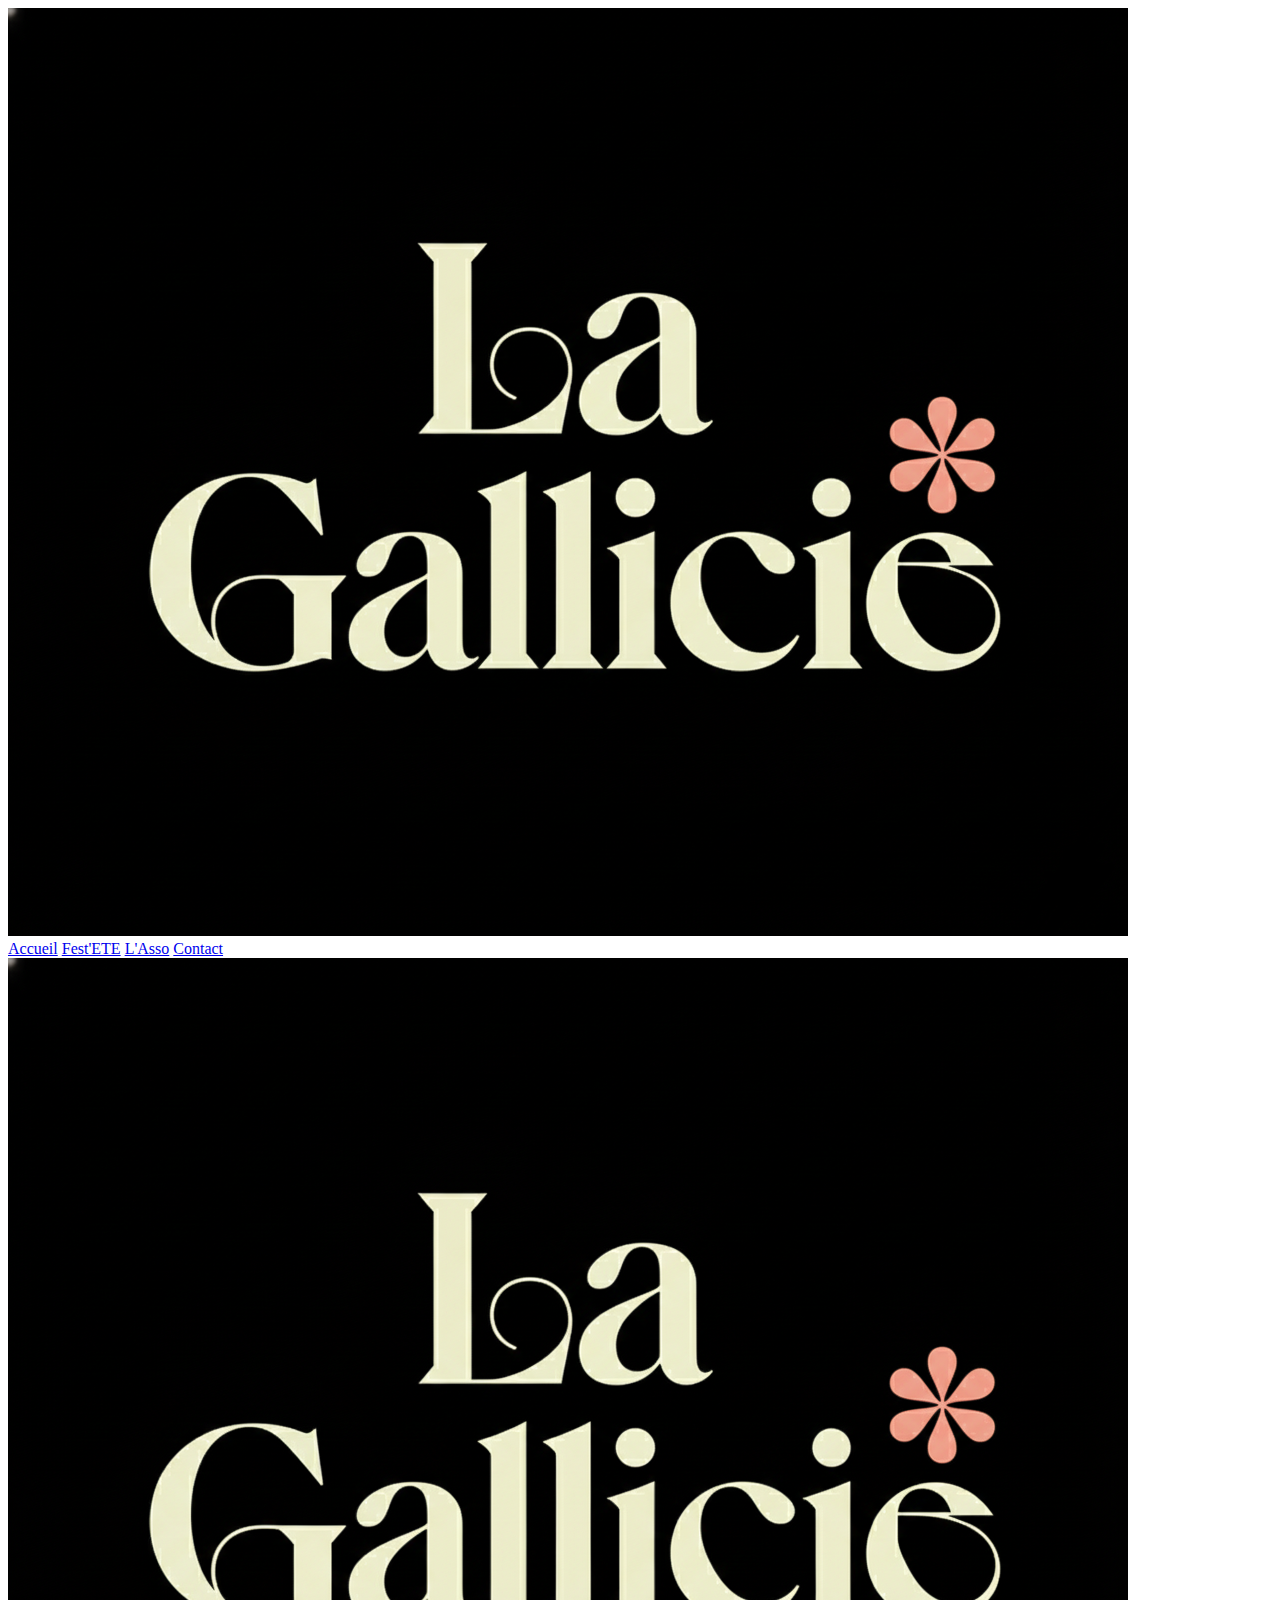
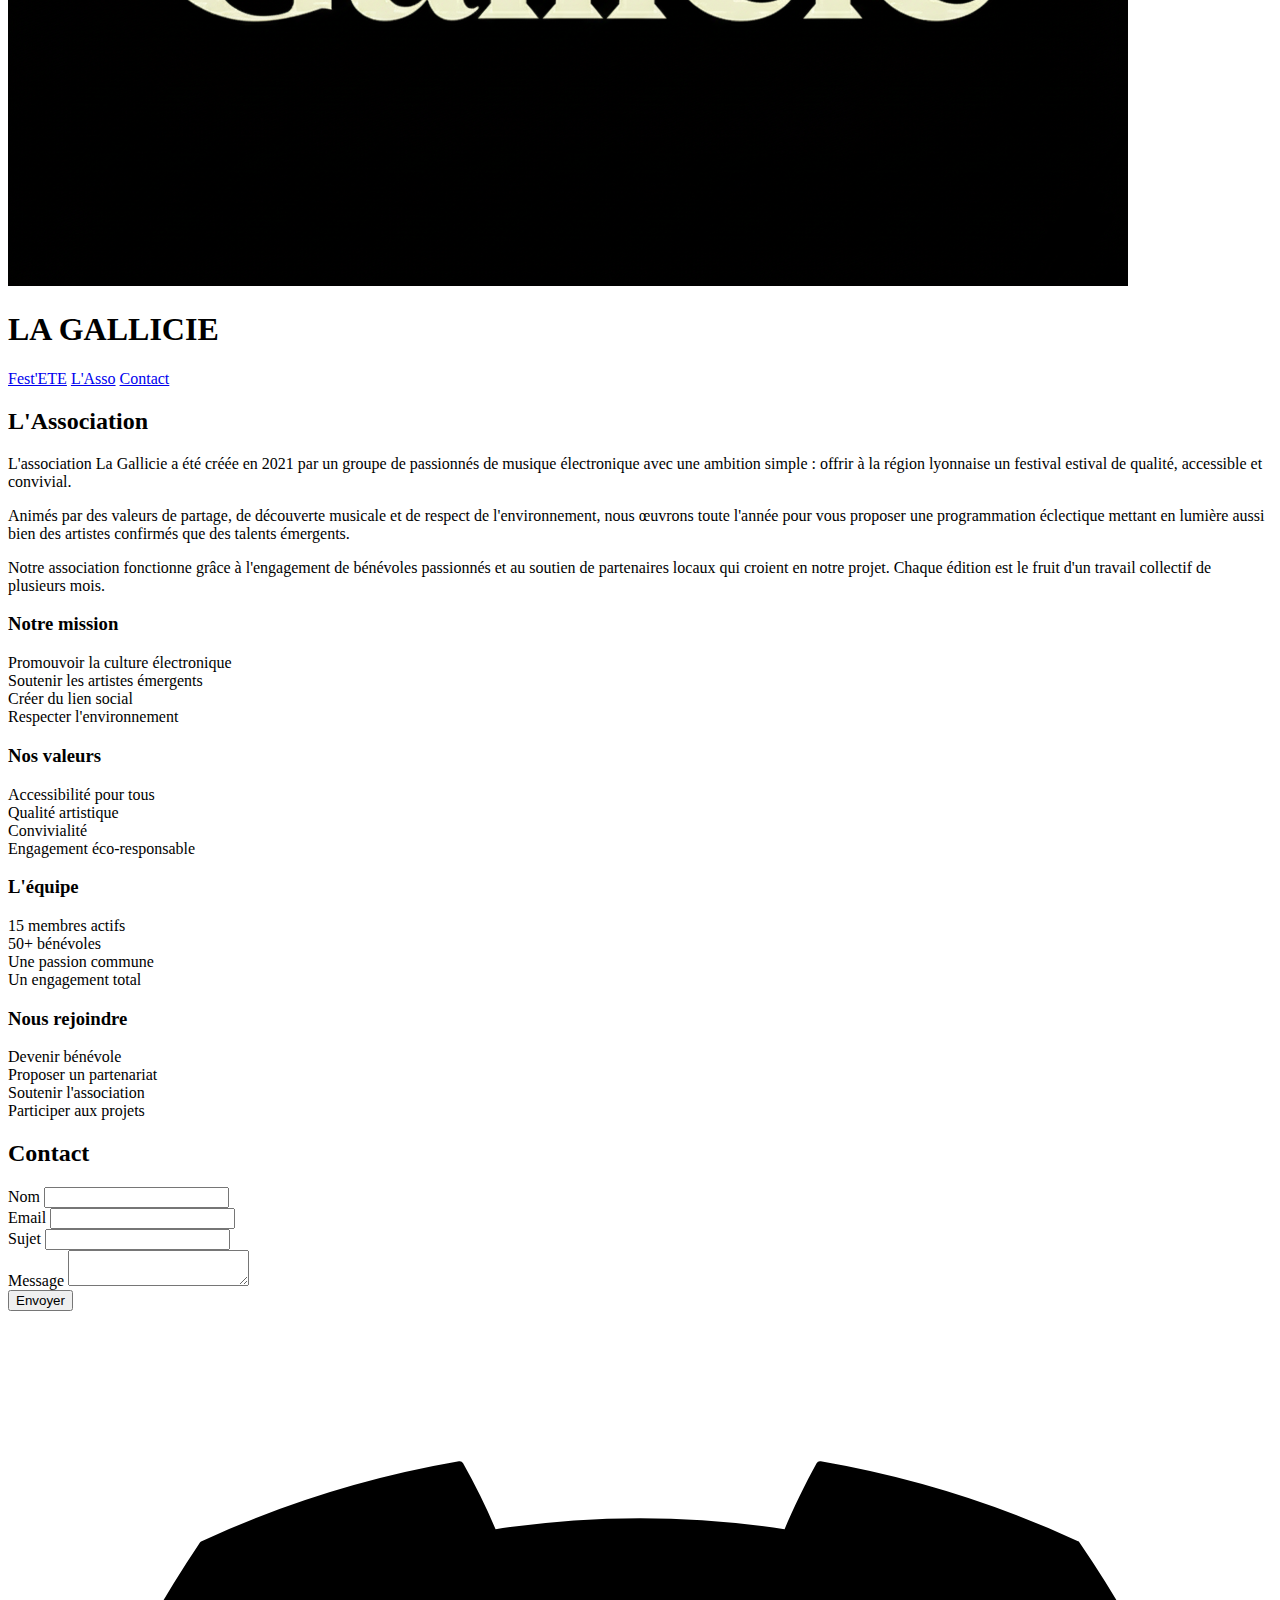
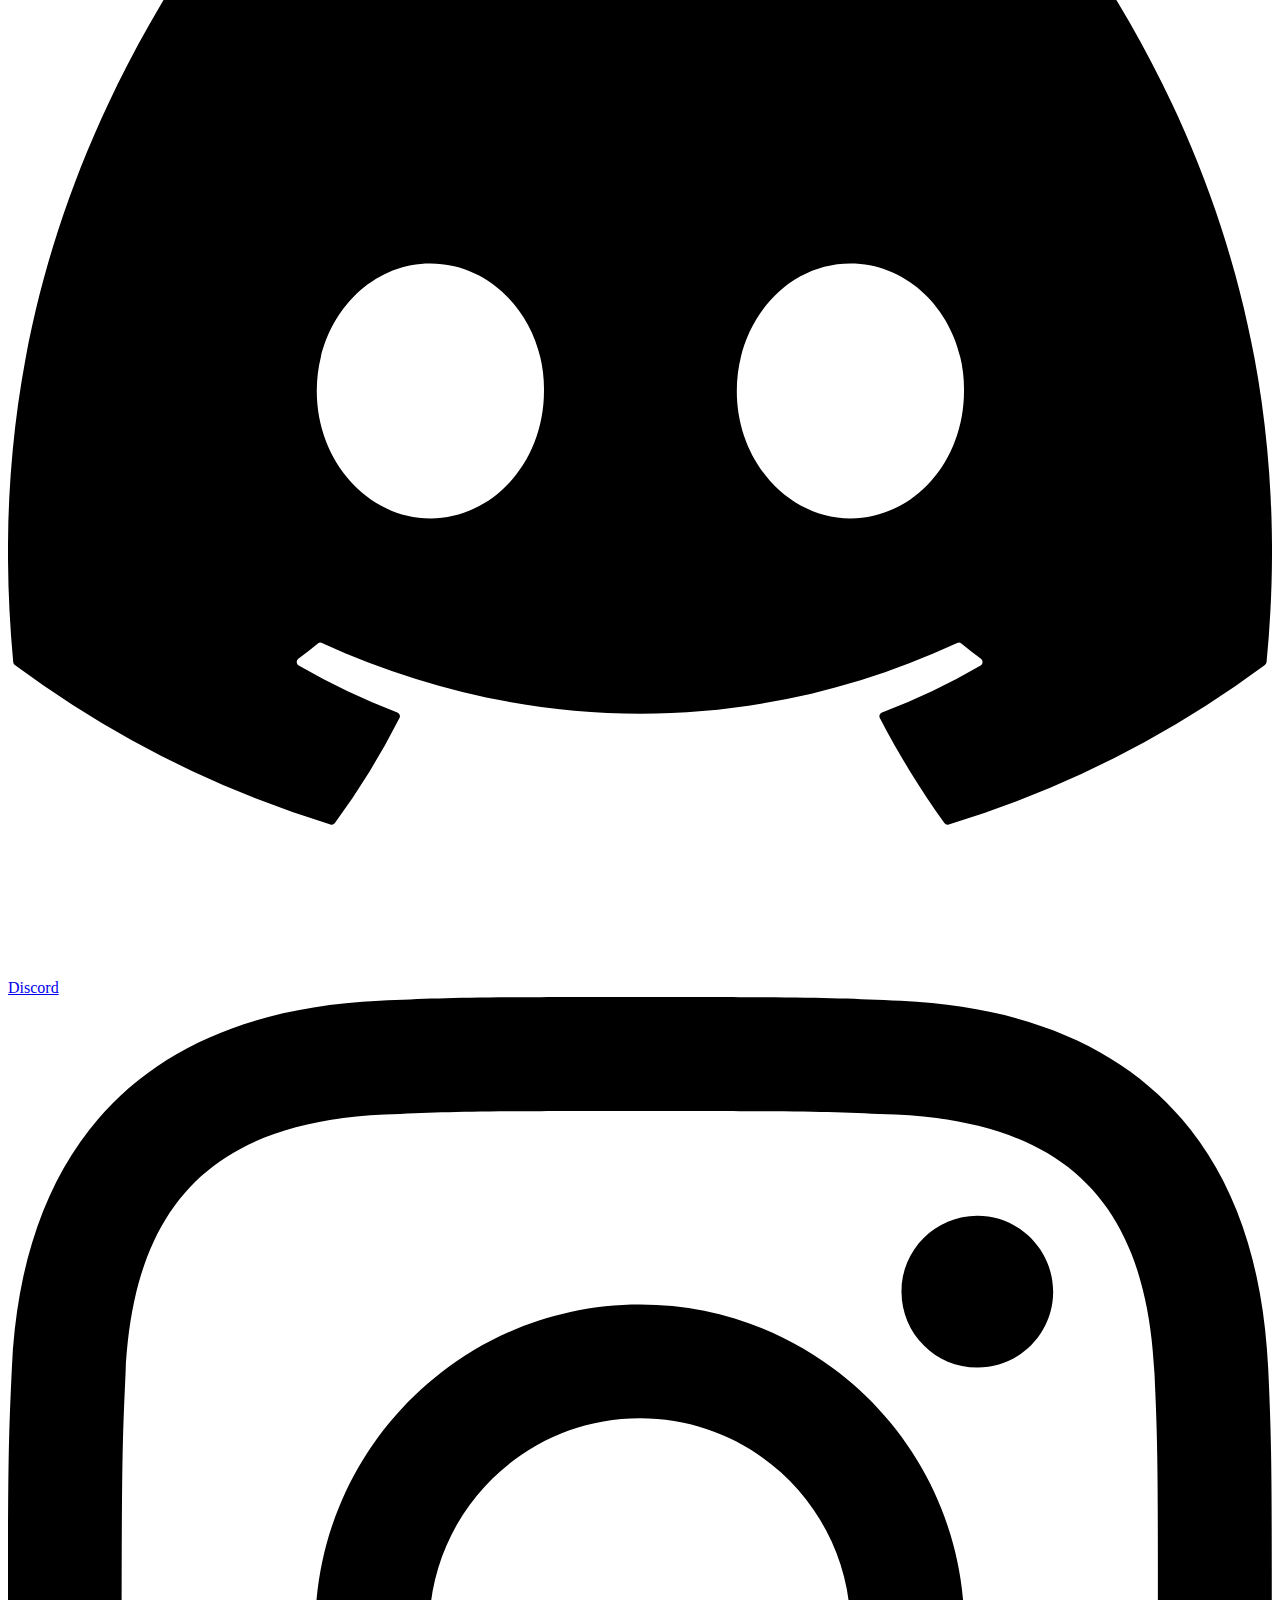
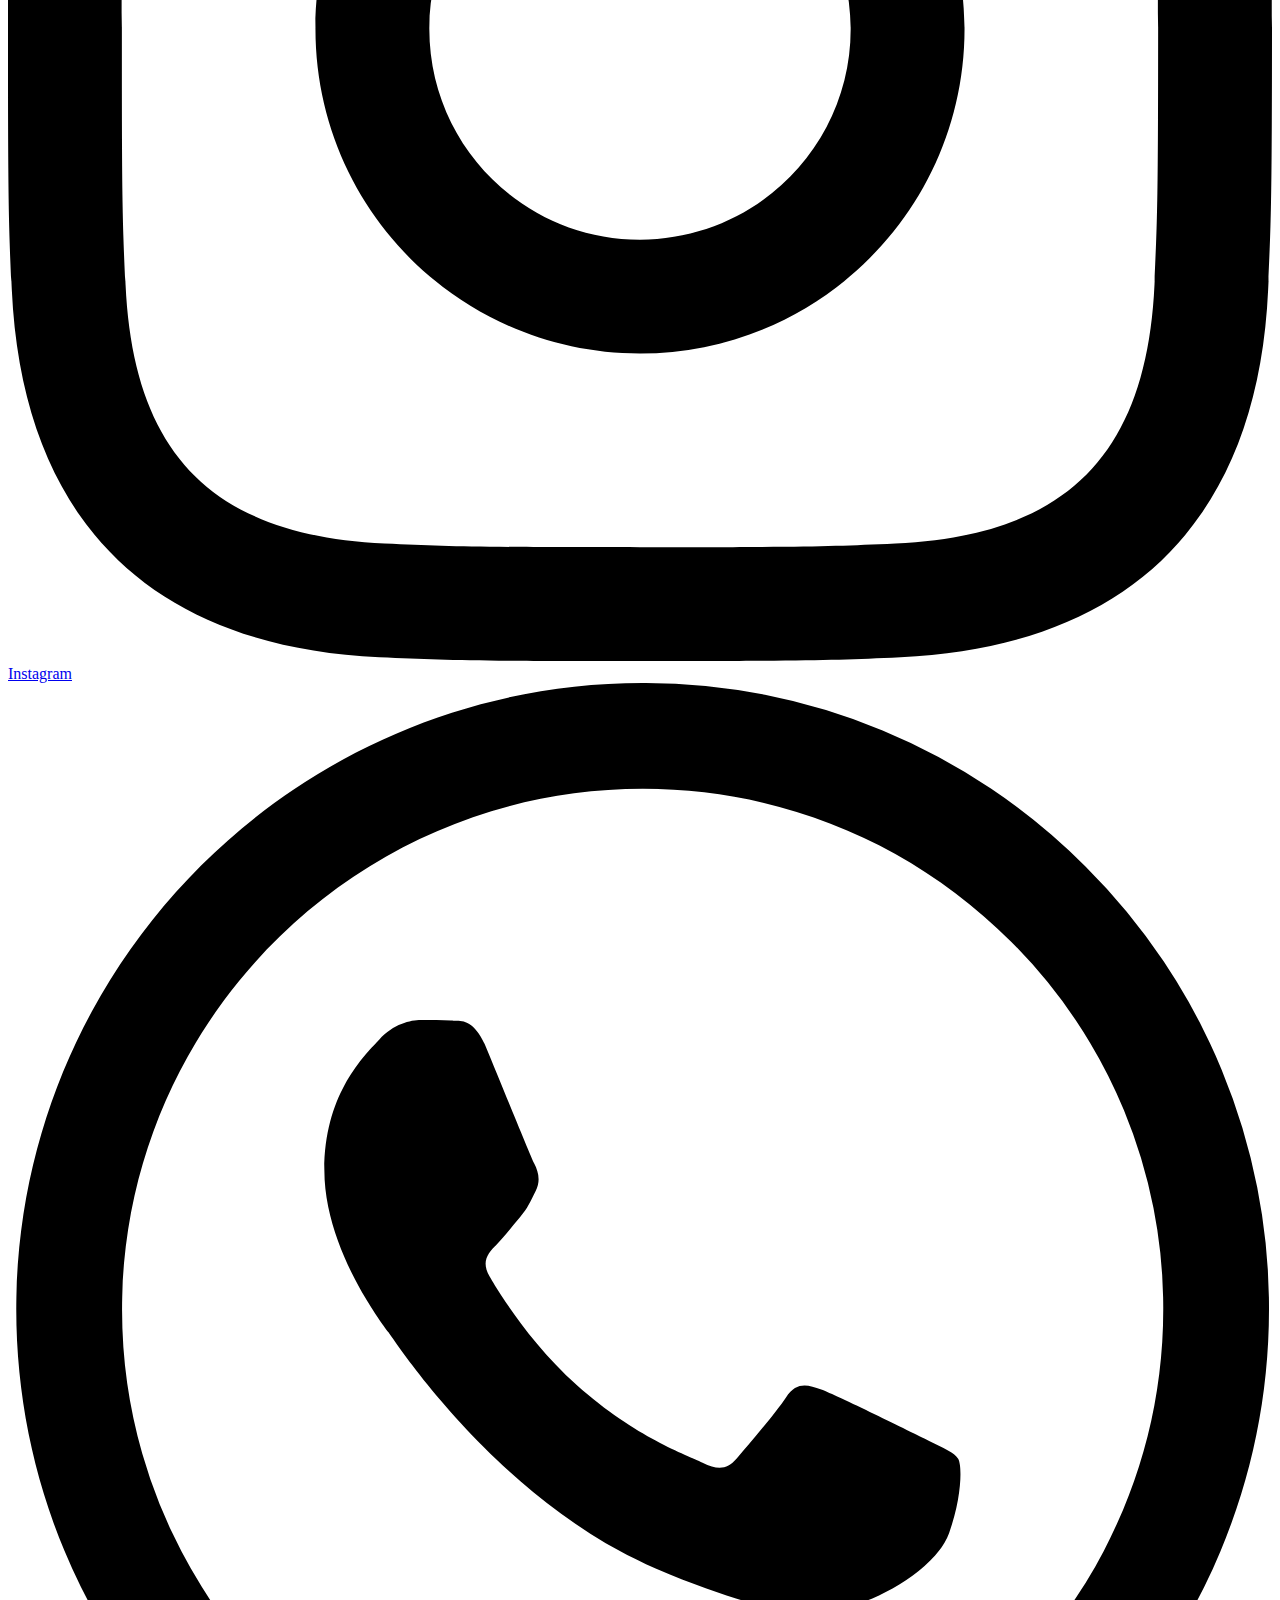
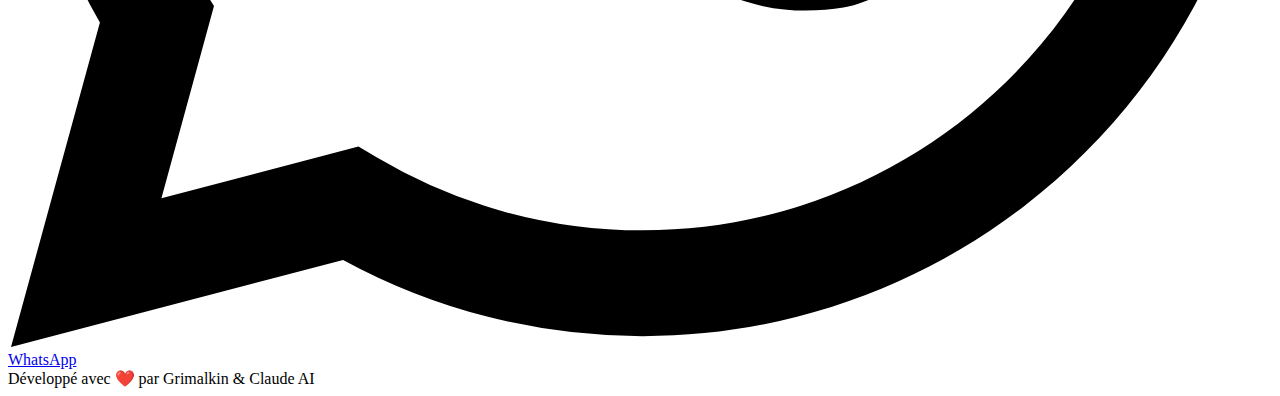
<file: index.html>
<!DOCTYPE html>
<html lang="fr">
<head>
    <meta charset="UTF-8">
    <meta name="viewport" content="width=device-width, initial-scale=1.0">
    <title>La Gallicie - Accueil</title>
    <link rel="preconnect" href="https://fonts.googleapis.com">
    <link rel="preconnect" href="https://fonts.gstatic.com" crossorigin>
    <link href="https://fonts.googleapis.com/css2?family=Black+Ops+One&family=Bebas+Neue&family=Audiowide&family=Inter:wght@300;400;500&display=swap" rel="stylesheet">
    <link rel="stylesheet" href="css/style.css">
</head>
<body>
    <header class="header">
        <a href="#home" class="logo">
            <img src="images/gallicie.png" alt="Logo La Gallicie">
        </a>
        <nav class="nav">
            <a href="#home">Accueil</a>
            <a href="festete-updated.html">Fest'ETE</a>
            <a href="#asso">L'Asso</a>
            <a href="#contact">Contact</a>
        </nav>
        <a href="#home" class="logo">
            <img src="images/gallicie.png" alt="Logo La Gallicie">
        </a>
    </header>

    <div id="home" class="page active">
        <div class="home-hero">
            <h1>LA GALLICIE</h1>
            <div class="home-buttons">
                <a href="festete-updated.html" class="cta-button">Fest'ETE</a>
                <a href="#asso" class="cta-button">L'Asso</a>
                <a href="#contact" class="cta-button">Contact</a>
            </div>
        </div>
    </div>

    <div id="asso" class="page">
        <div class="section">
            <h2 class="section-title">L'Association</h2>
            <div class="asso-content">
                <p class="asso-text">L'association La Gallicie a été créée en 2021 par un groupe de passionnés de musique électronique avec une ambition simple : offrir à la région lyonnaise un festival estival de qualité, accessible et convivial.</p>
                <p class="asso-text">Animés par des valeurs de partage, de découverte musicale et de respect de l'environnement, nous œuvrons toute l'année pour vous proposer une programmation éclectique mettant en lumière aussi bien des artistes confirmés que des talents émergents.</p>
                <p class="asso-text">Notre association fonctionne grâce à l'engagement de bénévoles passionnés et au soutien de partenaires locaux qui croient en notre projet. Chaque édition est le fruit d'un travail collectif de plusieurs mois.</p>
                <div class="asso-grid">
                    <div class="asso-card">
                        <h3>Notre mission</h3>
                        <p>Promouvoir la culture électronique<br>Soutenir les artistes émergents<br>Créer du lien social<br>Respecter l'environnement</p>
                    </div>
                    <div class="asso-card">
                        <h3>Nos valeurs</h3>
                        <p>Accessibilité pour tous<br>Qualité artistique<br>Convivialité<br>Engagement éco-responsable</p>
                    </div>
                    <div class="asso-card">
                        <h3>L'équipe</h3>
                        <p>15 membres actifs<br>50+ bénévoles<br>Une passion commune<br>Un engagement total</p>
                    </div>
                    <div class="asso-card">
                        <h3>Nous rejoindre</h3>
                        <p>Devenir bénévole<br>Proposer un partenariat<br>Soutenir l'association<br>Participer aux projets</p>
                    </div>
                </div>
            </div>
        </div>
    </div>

    <div id="contact" class="page">
        <div class="section">
            <h2 class="section-title">Contact</h2>
            <div class="contact-content">
                <form class="contact-form" onsubmit="handleSubmit(event)">
                    <div class="form-group">
                        <label for="name">Nom</label>
                        <input type="text" id="name" name="name" required>
                    </div>
                    <div class="form-group">
                        <label for="email">Email</label>
                        <input type="email" id="email" name="email" required>
                    </div>
                    <div class="form-group">
                        <label for="subject">Sujet</label>
                        <input type="text" id="subject" name="subject" required>
                    </div>
                    <div class="form-group">
                        <label for="message">Message</label>
                        <textarea id="message" name="message" required></textarea>
                    </div>
                    <button type="submit" class="submit-button">Envoyer</button>
                </form>
            </div>
        </div>
    </div>

    <footer>
        <div class="footer-social">
            <a href="https://discord.gg/VOTRE_LIEN" target="_blank" class="social-button">
                <svg class="social-icon" viewBox="0 0 24 24" xmlns="http://www.w3.org/2000/svg">
                    <path d="M20.317 4.37a19.791 19.791 0 0 0-4.885-1.515a.074.074 0 0 0-.079.037c-.21.375-.444.864-.608 1.25a18.27 18.27 0 0 0-5.487 0a12.64 12.64 0 0 0-.617-1.25a.077.077 0 0 0-.079-.037A19.736 19.736 0 0 0 3.677 4.37a.07.07 0 0 0-.032.027C.533 9.046-.32 13.58.099 18.057a.082.082 0 0 0 .031.057a19.9 19.9 0 0 0 5.993 3.03a.078.078 0 0 0 .084-.028a14.09 14.09 0 0 0 1.226-1.994a.076.076 0 0 0-.041-.106a13.107 13.107 0 0 1-1.872-.892a.077.077 0 0 1-.008-.128a10.2 10.2 0 0 0 .372-.292a.074.074 0 0 1 .077-.01c3.928 1.793 8.18 1.793 12.062 0a.074.074 0 0 1 .078.01c.12.098.246.198.373.292a.077.077 0 0 1-.006.127a12.299 12.299 0 0 1-1.873.892a.077.077 0 0 0-.041.107c.36.698.772 1.362 1.225 1.993a.076.076 0 0 0 .084.028a19.839 19.839 0 0 0 6.002-3.03a.077.077 0 0 0 .032-.054c.5-5.177-.838-9.674-3.549-13.66a.061.061 0 0 0-.031-.03zM8.02 15.33c-1.183 0-2.157-1.085-2.157-2.419c0-1.333.956-2.419 2.157-2.419c1.21 0 2.176 1.096 2.157 2.42c0 1.333-.956 2.418-2.157 2.418zm7.975 0c-1.183 0-2.157-1.085-2.157-2.419c0-1.333.955-2.419 2.157-2.419c1.21 0 2.176 1.096 2.157 2.42c0 1.333-.946 2.418-2.157 2.418z"/>
                </svg>
                Discord
            </a>
            <a href="https://instagram.com/VOTRE_COMPTE" target="_blank" class="social-button">
                <svg class="social-icon" viewBox="0 0 24 24" xmlns="http://www.w3.org/2000/svg">
                    <path d="M12 2.163c3.204 0 3.584.012 4.85.07 3.252.148 4.771 1.691 4.919 4.919.058 1.265.069 1.645.069 4.849 0 3.205-.012 3.584-.069 4.849-.149 3.225-1.664 4.771-4.919 4.919-1.266.058-1.644.07-4.85.07-3.204 0-3.584-.012-4.849-.07-3.26-.149-4.771-1.699-4.919-4.92-.058-1.265-.07-1.644-.07-4.849 0-3.204.013-3.583.07-4.849.149-3.227 1.664-4.771 4.919-4.919 1.266-.057 1.645-.069 4.849-.069zm0-2.163c-3.259 0-3.667.014-4.947.072-4.358.2-6.78 2.618-6.98 6.98-.059 1.281-.073 1.689-.073 4.948 0 3.259.014 3.668.072 4.948.2 4.358 2.618 6.78 6.98 6.98 1.281.058 1.689.072 4.948.072 3.259 0 3.668-.014 4.948-.072 4.354-.2 6.782-2.618 6.979-6.98.059-1.28.073-1.689.073-4.948 0-3.259-.014-3.667-.072-4.947-.196-4.354-2.617-6.78-6.979-6.98-1.281-.059-1.69-.073-4.949-.073zm0 5.838c-3.403 0-6.162 2.759-6.162 6.162s2.759 6.163 6.162 6.163 6.162-2.759 6.162-6.163c0-3.403-2.759-6.162-6.162-6.162zm0 10.162c-2.209 0-4-1.79-4-4 0-2.209 1.791-4 4-4s4 1.791 4 4c0 2.21-1.791 4-4 4zm6.406-11.845c-.796 0-1.441.645-1.441 1.44s.645 1.44 1.441 1.44c.795 0 1.439-.645 1.439-1.44s-.644-1.44-1.439-1.44z"/>
                </svg>
                Instagram
            </a>
            <a href="https://chat.whatsapp.com/VOTRE_LIEN_COMMUNAUTE" target="_blank" class="social-button">
                <svg class="social-icon" viewBox="0 0 24 24" xmlns="http://www.w3.org/2000/svg">
                    <path d="M17.472 14.382c-.297-.149-1.758-.867-2.03-.967-.273-.099-.471-.148-.67.15-.197.297-.767.966-.94 1.164-.173.199-.347.223-.644.075-.297-.15-1.255-.463-2.39-1.475-.883-.788-1.48-1.761-1.653-2.059-.173-.297-.018-.458.13-.606.134-.133.298-.347.446-.52.149-.174.198-.298.298-.497.099-.198.05-.371-.025-.52-.075-.149-.669-1.612-.916-2.207-.242-.579-.487-.5-.669-.51-.173-.008-.371-.01-.57-.01-.198 0-.52.074-.792.372-.272.297-1.04 1.016-1.04 2.479 0 1.462 1.065 2.875 1.213 3.074.149.198 2.096 3.2 5.077 4.487.709.306 1.262.489 1.694.625.712.227 1.36.195 1.871.118.571-.085 1.758-.719 2.006-1.413.248-.694.248-1.289.173-1.413-.074-.124-.272-.198-.57-.347m-5.421 7.403h-.004a9.87 9.87 0 01-5.031-1.378l-.361-.214-3.741.982.998-3.648-.235-.374a9.86 9.86 0 01-1.51-5.26c.001-5.45 4.436-9.884 9.888-9.884 2.64 0 5.122 1.03 6.988 2.898a9.825 9.825 0 012.893 6.994c-.003 5.45-4.437 9.884-9.885 9.884m8.413-18.297A11.815 11.815 0 0012.05 0C5.495 0 .16 5.335.157 11.892c0 2.096.547 4.142 1.588 5.945L.057 24l6.305-1.654a11.882 11.882 0 005.683 1.448h.005c6.554 0 11.89-5.335 11.893-11.893a11.821 11.821 0 00-3.48-8.413Z"/>
                </svg>
                WhatsApp
            </a>
        </div>

        <div class="dev-credit">
            Développé avec ❤️ par Grimalkin & Claude AI
        </div>
    </footer>
    <script src="js/script.js"></script>
</body>
</html>
</file>
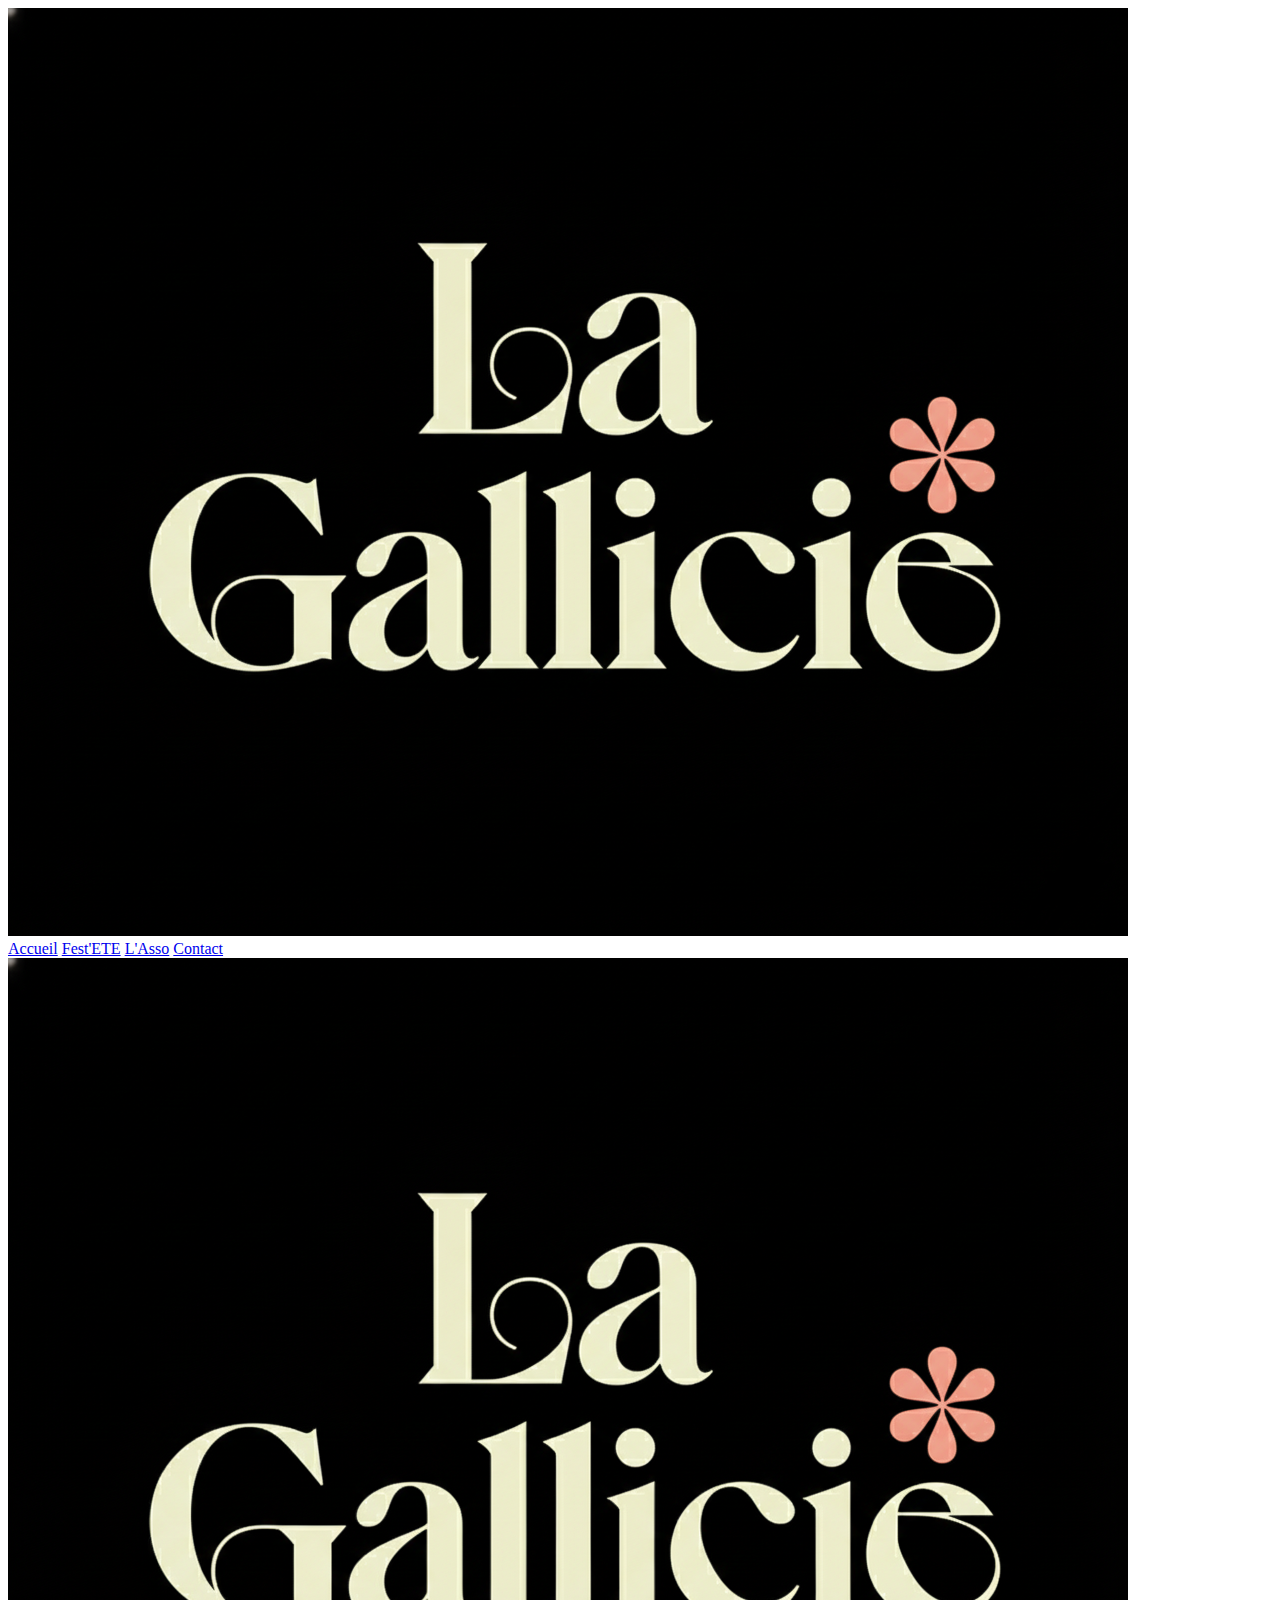
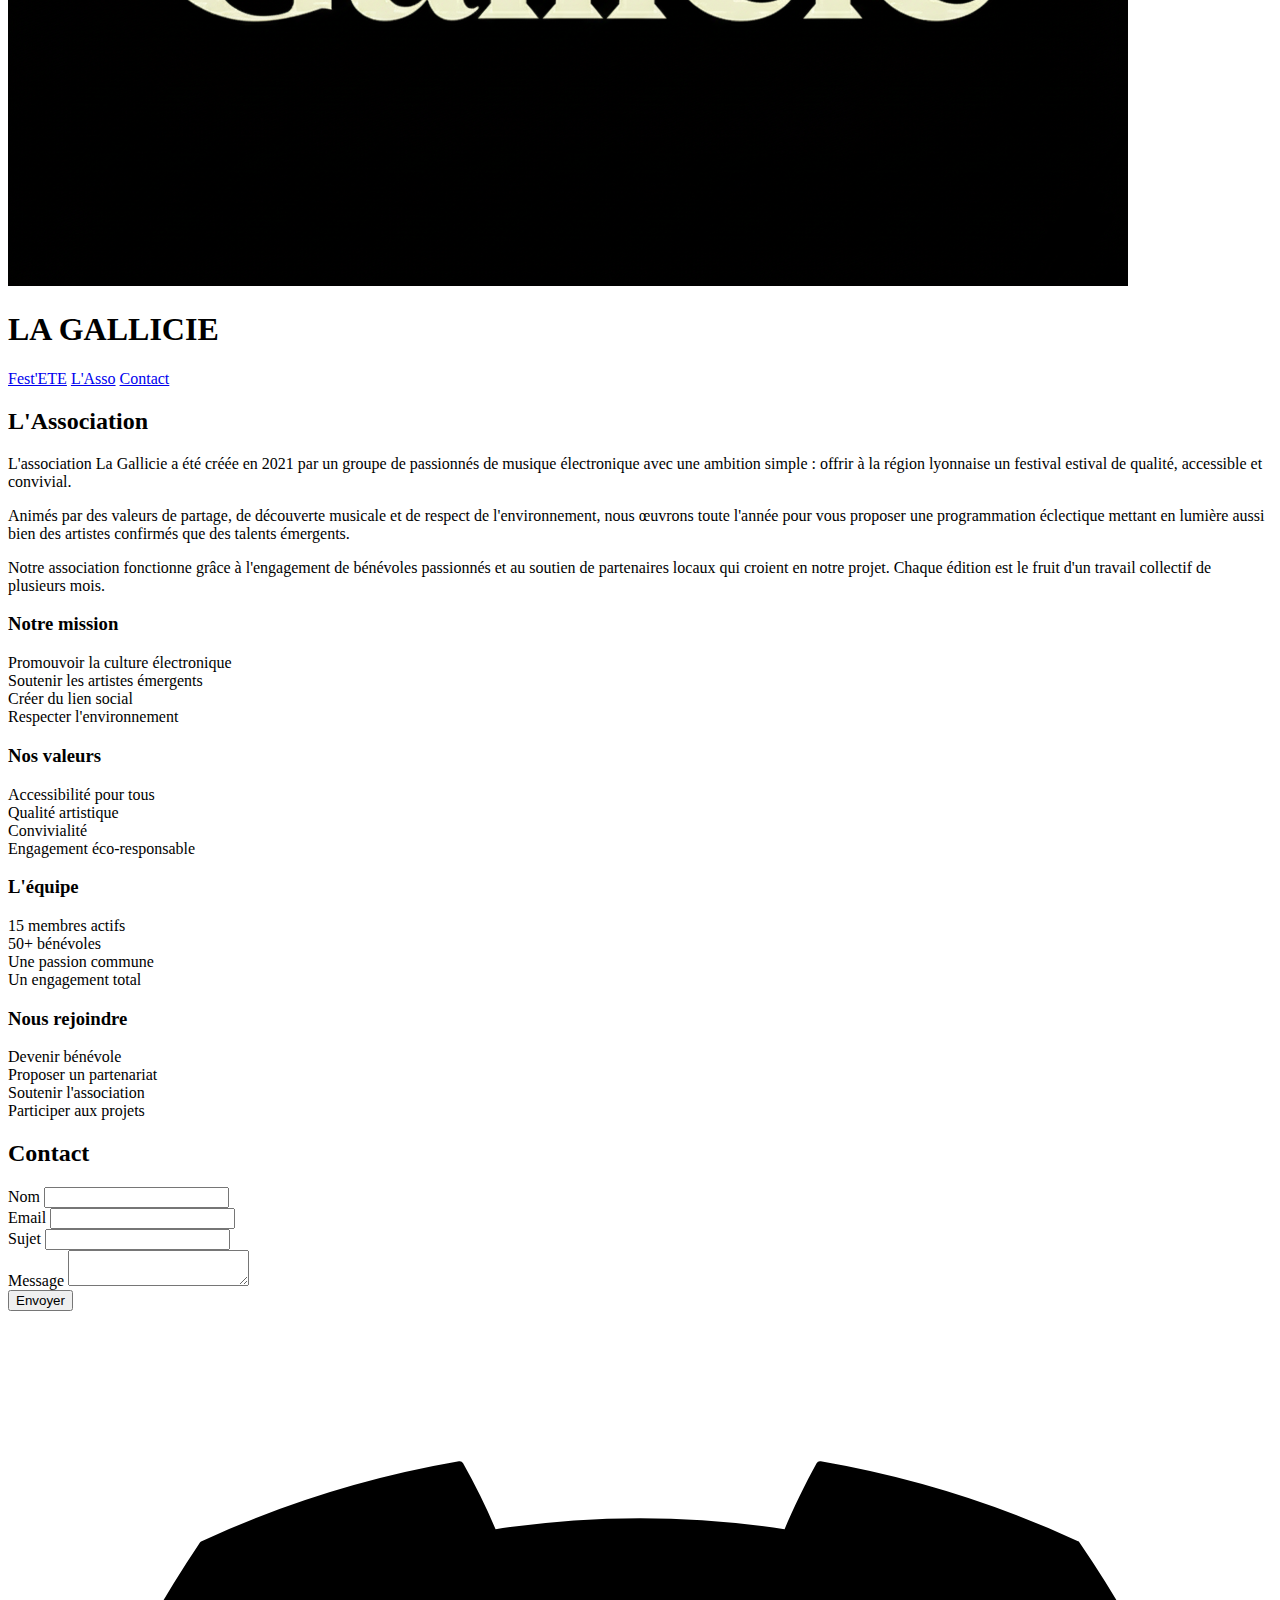
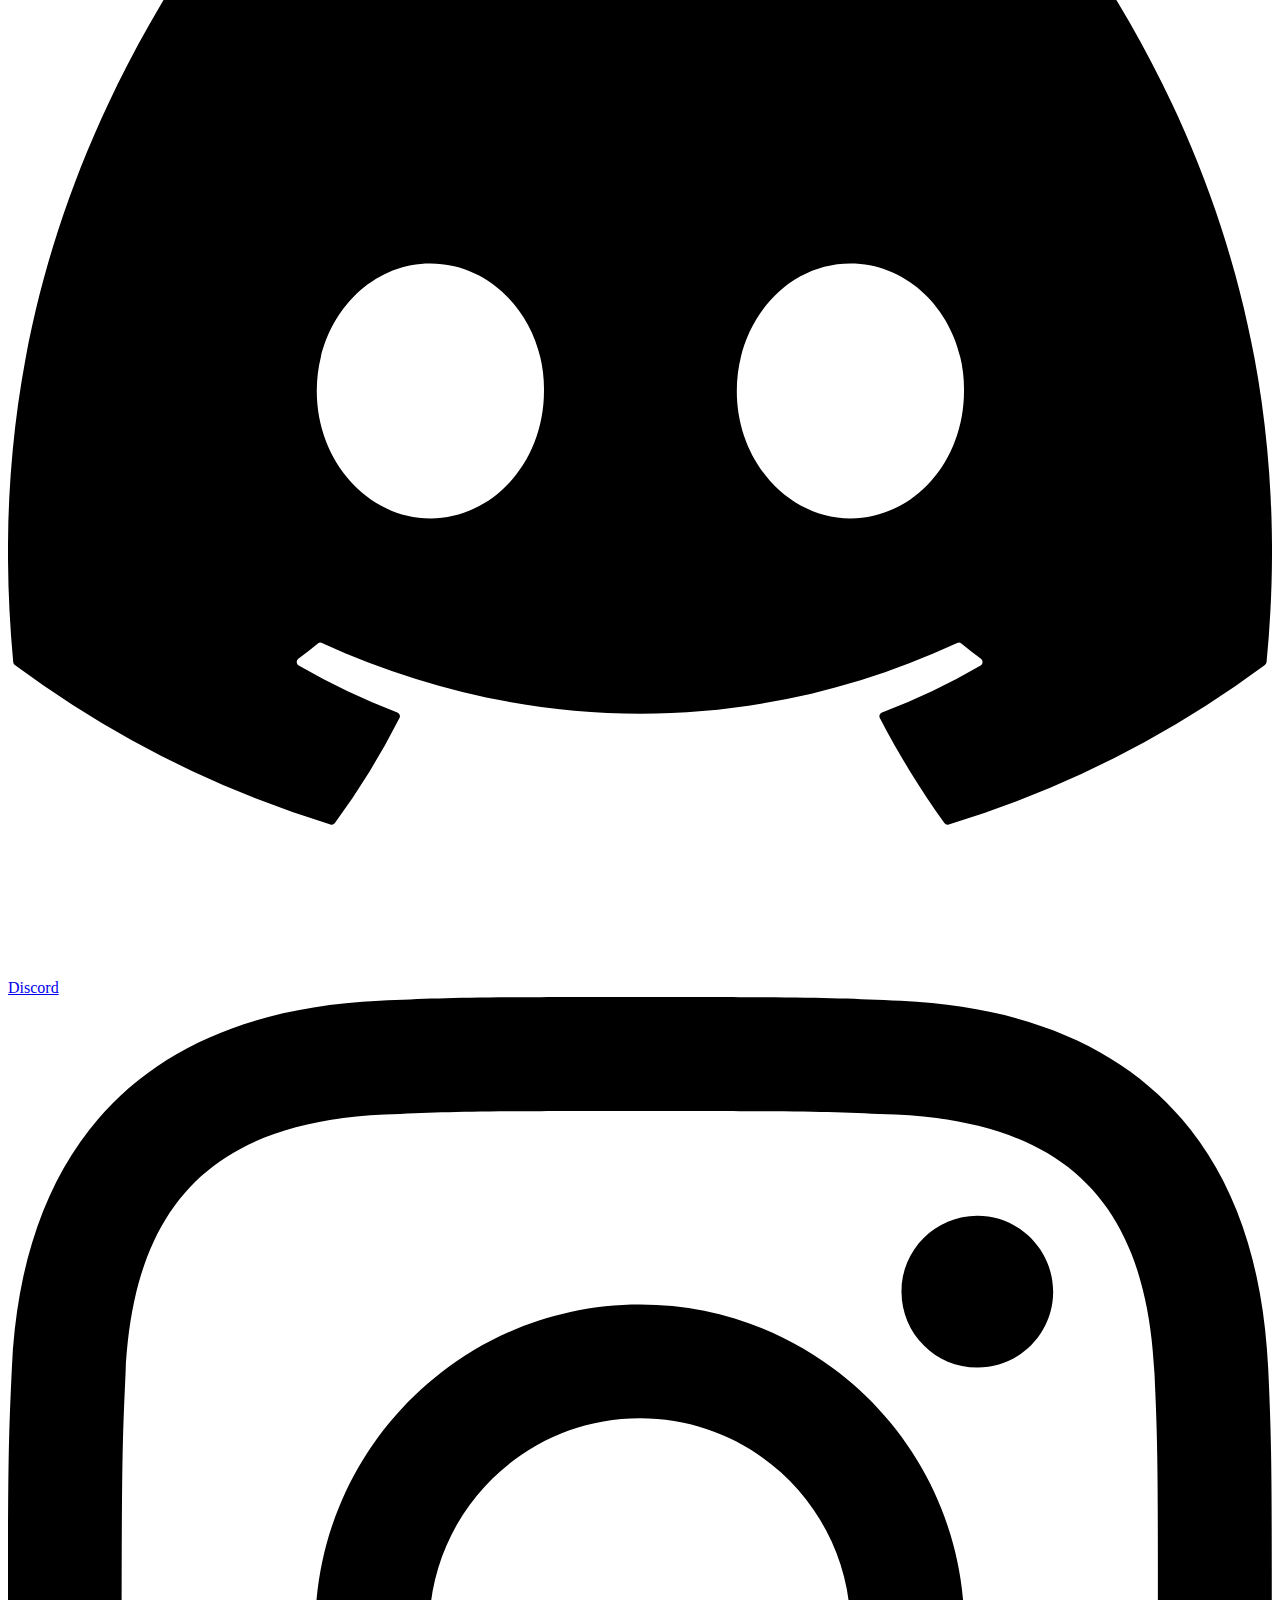
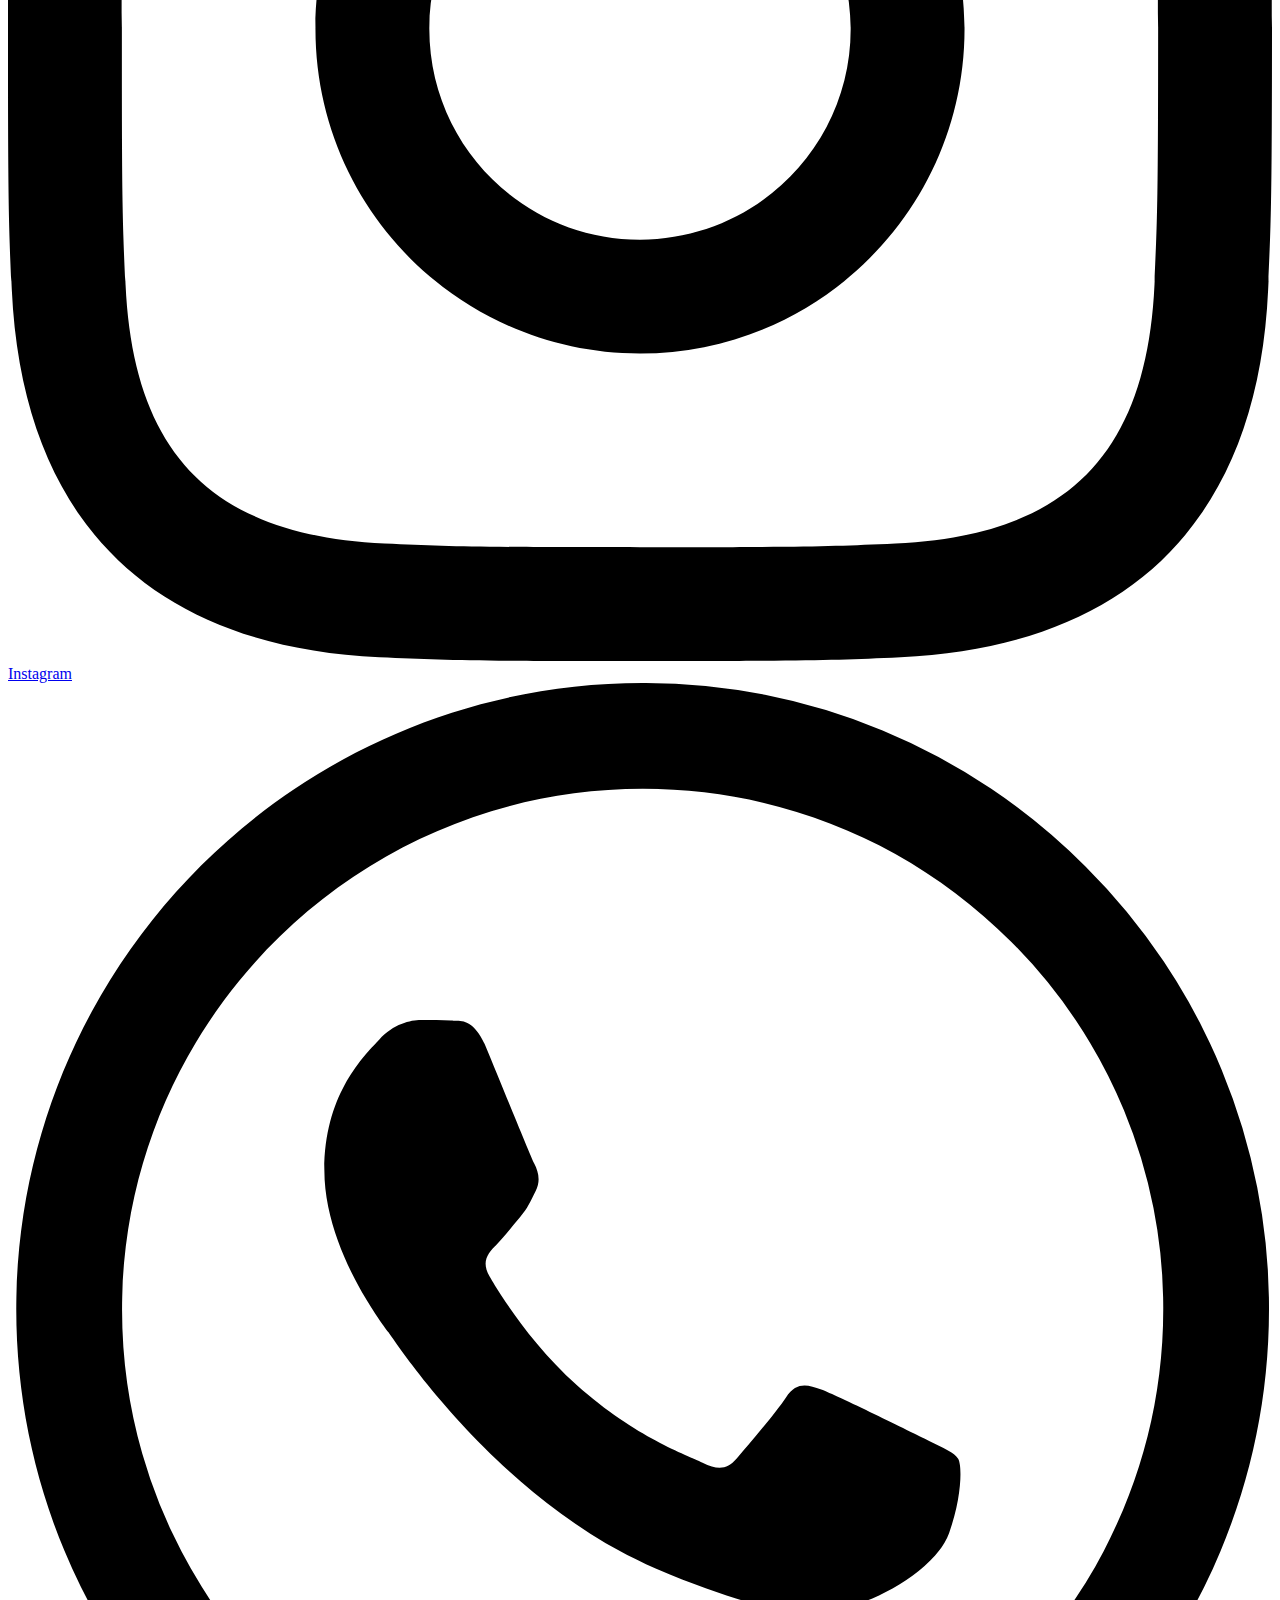
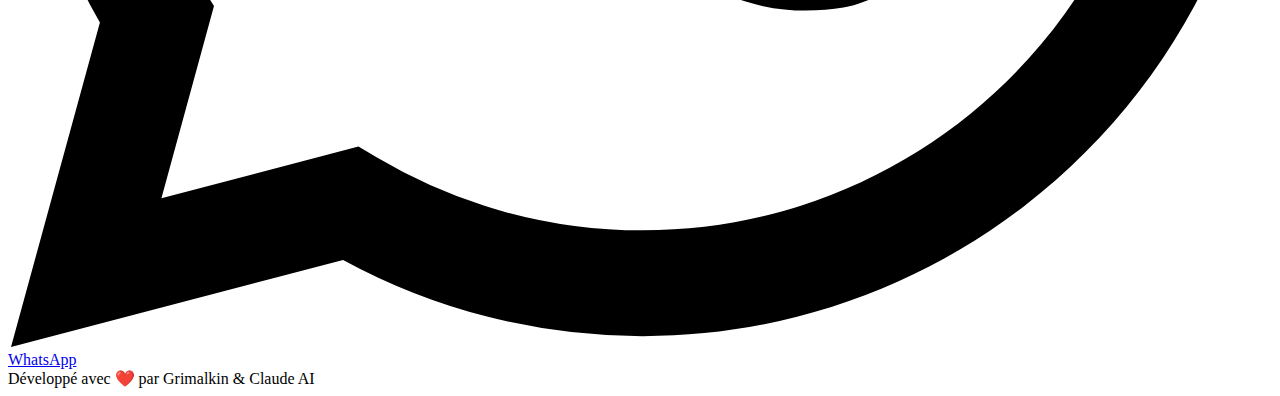
<file: la-gallicie-home.html>
<!DOCTYPE html>
<html lang="fr">
<head>
    <meta charset="UTF-8">
    <meta name="viewport" content="width=device-width, initial-scale=1.0">
    <title>La Gallicie - Accueil</title>
    <link rel="preconnect" href="https://fonts.googleapis.com">
    <link rel="preconnect" href="https://fonts.gstatic.com" crossorigin>
    <link href="https://fonts.googleapis.com/css2?family=Black+Ops+One&family=Bebas+Neue&family=Audiowide&family=Inter:wght@300;400;500&display=swap" rel="stylesheet">
    <link rel="stylesheet" href="css/style.css">
</head>
<body>
    <header class="header">
        <a href="#home" class="logo">
            <img src="images/gallicie.png" alt="Logo La Gallicie">
        </a>
        <nav class="nav">
            <a href="#home">Accueil</a>
            <a href="festete-updated.html">Fest'ETE</a>
            <a href="#asso">L'Asso</a>
            <a href="#contact">Contact</a>
        </nav>
        <a href="#home" class="logo">
            <img src="images/gallicie.png" alt="Logo La Gallicie">
        </a>
    </header>

    <div id="home" class="page active">
        <div class="home-hero">
            <h1>LA GALLICIE</h1>
            <div class="home-buttons">
                <a href="festete-updated.html" class="cta-button">Fest'ETE</a>
                <a href="#asso" class="cta-button">L'Asso</a>
                <a href="#contact" class="cta-button">Contact</a>
            </div>
        </div>
    </div>

    <div id="asso" class="page">
        <div class="section">
            <h2 class="section-title">L'Association</h2>
            <div class="asso-content">
                <p class="asso-text">L'association La Gallicie a été créée en 2021 par un groupe de passionnés de musique électronique avec une ambition simple : offrir à la région lyonnaise un festival estival de qualité, accessible et convivial.</p>
                <p class="asso-text">Animés par des valeurs de partage, de découverte musicale et de respect de l'environnement, nous œuvrons toute l'année pour vous proposer une programmation éclectique mettant en lumière aussi bien des artistes confirmés que des talents émergents.</p>
                <p class="asso-text">Notre association fonctionne grâce à l'engagement de bénévoles passionnés et au soutien de partenaires locaux qui croient en notre projet. Chaque édition est le fruit d'un travail collectif de plusieurs mois.</p>
                <div class="asso-grid">
                    <div class="asso-card">
                        <h3>Notre mission</h3>
                        <p>Promouvoir la culture électronique<br>Soutenir les artistes émergents<br>Créer du lien social<br>Respecter l'environnement</p>
                    </div>
                    <div class="asso-card">
                        <h3>Nos valeurs</h3>
                        <p>Accessibilité pour tous<br>Qualité artistique<br>Convivialité<br>Engagement éco-responsable</p>
                    </div>
                    <div class="asso-card">
                        <h3>L'équipe</h3>
                        <p>15 membres actifs<br>50+ bénévoles<br>Une passion commune<br>Un engagement total</p>
                    </div>
                    <div class="asso-card">
                        <h3>Nous rejoindre</h3>
                        <p>Devenir bénévole<br>Proposer un partenariat<br>Soutenir l'association<br>Participer aux projets</p>
                    </div>
                </div>
            </div>
        </div>
    </div>

    <div id="contact" class="page">
        <div class="section">
            <h2 class="section-title">Contact</h2>
            <div class="contact-content">
                <form class="contact-form" onsubmit="handleSubmit(event)">
                    <div class="form-group">
                        <label for="name">Nom</label>
                        <input type="text" id="name" name="name" required>
                    </div>
                    <div class="form-group">
                        <label for="email">Email</label>
                        <input type="email" id="email" name="email" required>
                    </div>
                    <div class="form-group">
                        <label for="subject">Sujet</label>
                        <input type="text" id="subject" name="subject" required>
                    </div>
                    <div class="form-group">
                        <label for="message">Message</label>
                        <textarea id="message" name="message" required></textarea>
                    </div>
                    <button type="submit" class="submit-button">Envoyer</button>
                </form>
            </div>
        </div>
    </div>

    <footer>
        <div class="footer-social">
            <a href="https://discord.gg/VOTRE_LIEN" target="_blank" class="social-button">
                <svg class="social-icon" viewBox="0 0 24 24" xmlns="http://www.w3.org/2000/svg">
                    <path d="M20.317 4.37a19.791 19.791 0 0 0-4.885-1.515a.074.074 0 0 0-.079.037c-.21.375-.444.864-.608 1.25a18.27 18.27 0 0 0-5.487 0a12.64 12.64 0 0 0-.617-1.25a.077.077 0 0 0-.079-.037A19.736 19.736 0 0 0 3.677 4.37a.07.07 0 0 0-.032.027C.533 9.046-.32 13.58.099 18.057a.082.082 0 0 0 .031.057a19.9 19.9 0 0 0 5.993 3.03a.078.078 0 0 0 .084-.028a14.09 14.09 0 0 0 1.226-1.994a.076.076 0 0 0-.041-.106a13.107 13.107 0 0 1-1.872-.892a.077.077 0 0 1-.008-.128a10.2 10.2 0 0 0 .372-.292a.074.074 0 0 1 .077-.01c3.928 1.793 8.18 1.793 12.062 0a.074.074 0 0 1 .078.01c.12.098.246.198.373.292a.077.077 0 0 1-.006.127a12.299 12.299 0 0 1-1.873.892a.077.077 0 0 0-.041.107c.36.698.772 1.362 1.225 1.993a.076.076 0 0 0 .084.028a19.839 19.839 0 0 0 6.002-3.03a.077.077 0 0 0 .032-.054c.5-5.177-.838-9.674-3.549-13.66a.061.061 0 0 0-.031-.03zM8.02 15.33c-1.183 0-2.157-1.085-2.157-2.419c0-1.333.956-2.419 2.157-2.419c1.21 0 2.176 1.096 2.157 2.42c0 1.333-.956 2.418-2.157 2.418zm7.975 0c-1.183 0-2.157-1.085-2.157-2.419c0-1.333.955-2.419 2.157-2.419c1.21 0 2.176 1.096 2.157 2.42c0 1.333-.946 2.418-2.157 2.418z"/>
                </svg>
                Discord
            </a>
            <a href="https://instagram.com/VOTRE_COMPTE" target="_blank" class="social-button">
                <svg class="social-icon" viewBox="0 0 24 24" xmlns="http://www.w3.org/2000/svg">
                    <path d="M12 2.163c3.204 0 3.584.012 4.85.07 3.252.148 4.771 1.691 4.919 4.919.058 1.265.069 1.645.069 4.849 0 3.205-.012 3.584-.069 4.849-.149 3.225-1.664 4.771-4.919 4.919-1.266.058-1.644.07-4.85.07-3.204 0-3.584-.012-4.849-.07-3.26-.149-4.771-1.699-4.919-4.92-.058-1.265-.07-1.644-.07-4.849 0-3.204.013-3.583.07-4.849.149-3.227 1.664-4.771 4.919-4.919 1.266-.057 1.645-.069 4.849-.069zm0-2.163c-3.259 0-3.667.014-4.947.072-4.358.2-6.78 2.618-6.98 6.98-.059 1.281-.073 1.689-.073 4.948 0 3.259.014 3.668.072 4.948.2 4.358 2.618 6.78 6.98 6.98 1.281.058 1.689.072 4.948.072 3.259 0 3.668-.014 4.948-.072 4.354-.2 6.782-2.618 6.979-6.98.059-1.28.073-1.689.073-4.948 0-3.259-.014-3.667-.072-4.947-.196-4.354-2.617-6.78-6.979-6.98-1.281-.059-1.69-.073-4.949-.073zm0 5.838c-3.403 0-6.162 2.759-6.162 6.162s2.759 6.163 6.162 6.163 6.162-2.759 6.162-6.163c0-3.403-2.759-6.162-6.162-6.162zm0 10.162c-2.209 0-4-1.79-4-4 0-2.209 1.791-4 4-4s4 1.791 4 4c0 2.21-1.791 4-4 4zm6.406-11.845c-.796 0-1.441.645-1.441 1.44s.645 1.44 1.441 1.44c.795 0 1.439-.645 1.439-1.44s-.644-1.44-1.439-1.44z"/>
                </svg>
                Instagram
            </a>
            <a href="https://chat.whatsapp.com/VOTRE_LIEN_COMMUNAUTE" target="_blank" class="social-button">
                <svg class="social-icon" viewBox="0 0 24 24" xmlns="http://www.w3.org/2000/svg">
                    <path d="M17.472 14.382c-.297-.149-1.758-.867-2.03-.967-.273-.099-.471-.148-.67.15-.197.297-.767.966-.94 1.164-.173.199-.347.223-.644.075-.297-.15-1.255-.463-2.39-1.475-.883-.788-1.48-1.761-1.653-2.059-.173-.297-.018-.458.13-.606.134-.133.298-.347.446-.52.149-.174.198-.298.298-.497.099-.198.05-.371-.025-.52-.075-.149-.669-1.612-.916-2.207-.242-.579-.487-.5-.669-.51-.173-.008-.371-.01-.57-.01-.198 0-.52.074-.792.372-.272.297-1.04 1.016-1.04 2.479 0 1.462 1.065 2.875 1.213 3.074.149.198 2.096 3.2 5.077 4.487.709.306 1.262.489 1.694.625.712.227 1.36.195 1.871.118.571-.085 1.758-.719 2.006-1.413.248-.694.248-1.289.173-1.413-.074-.124-.272-.198-.57-.347m-5.421 7.403h-.004a9.87 9.87 0 01-5.031-1.378l-.361-.214-3.741.982.998-3.648-.235-.374a9.86 9.86 0 01-1.51-5.26c.001-5.45 4.436-9.884 9.888-9.884 2.64 0 5.122 1.03 6.988 2.898a9.825 9.825 0 012.893 6.994c-.003 5.45-4.437 9.884-9.885 9.884m8.413-18.297A11.815 11.815 0 0012.05 0C5.495 0 .16 5.335.157 11.892c0 2.096.547 4.142 1.588 5.945L.057 24l6.305-1.654a11.882 11.882 0 005.683 1.448h.005c6.554 0 11.89-5.335 11.893-11.893a11.821 11.821 0 00-3.48-8.413Z"/>
                </svg>
                WhatsApp
            </a>
        </div>

        <div class="dev-credit">
            Développé avec ❤️ par Grimalkin & Claude AI
        </div>
    </footer>
    <script src="js/script.js"></script>
</body>
</html>
</file>
<file: css/style.css>

</file>
